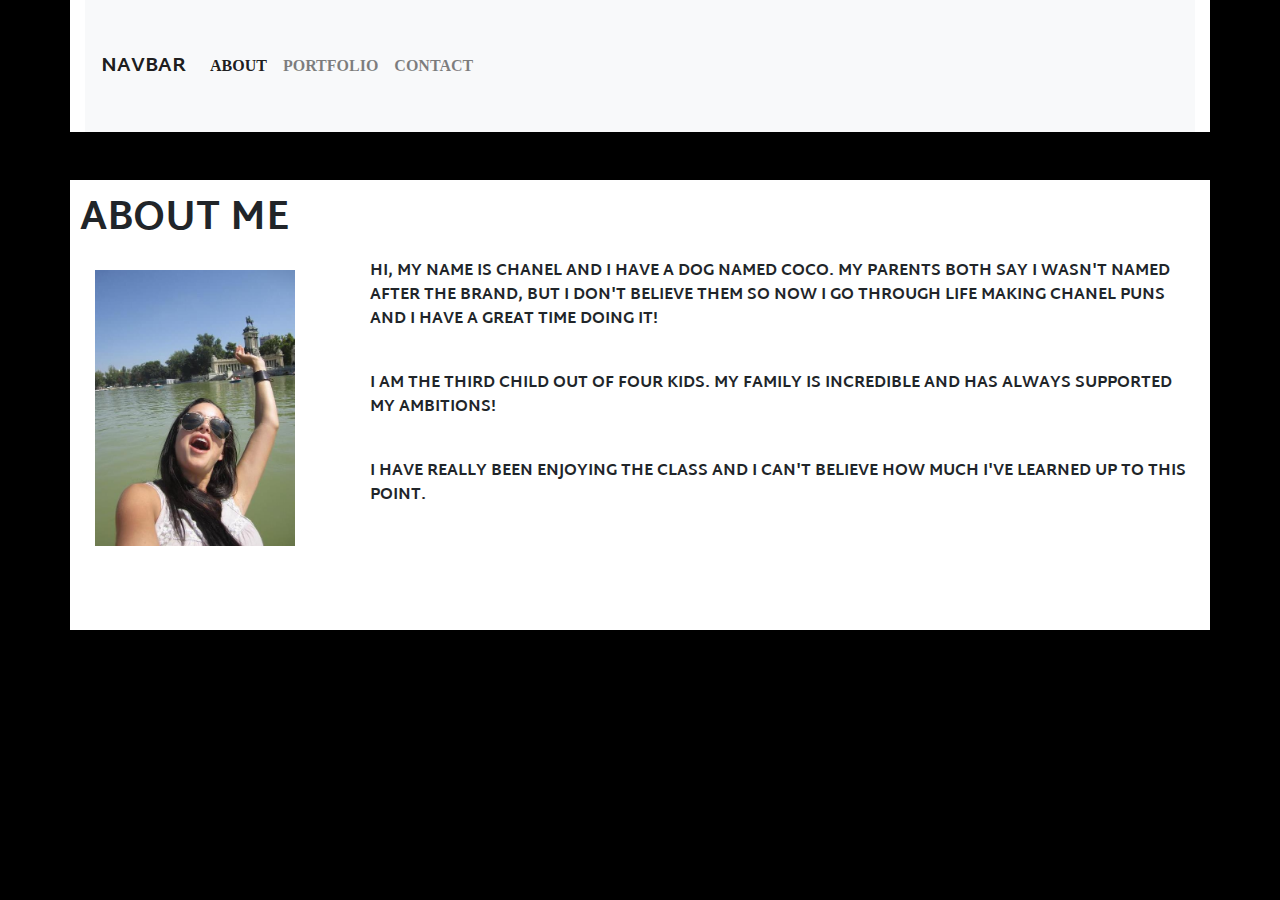
<file: index-1.html>
<!DOCTYPE html>
<html>
<head>
<title>About Me</title>
<meta charset="UTF-8">


<link href="https://fonts.googleapis.com/css?family=Martel+Sans&display=swap" rel="stylesheet">
<link rel="stylesheet" href="https://stackpath.bootstrapcdn.com/bootstrap/4.3.1/css/bootstrap.min.css" integrity="sha384-ggOyR0iXCbMQv3Xipma34MD+dH/1fQ784/j6cY/iJTQUOhcWr7x9JvoRxT2MZw1T" crossorigin="anonymous">
<link rel="stylesheet" href="style-1.css" />

<style>
.container {
    background-color: white;
}

.about-me {
    font-size: 40px;
    padding: 10px;
}

.bodycont {
    height: 450px;
}
</style>

</head>
<body> 
        <div class="container">
                <nav class="navbar navbar-expand-lg navbar-light bg-light">
                        <a class="navbar-brand" href="#">Navbar</a>
                        <button class="navbar-toggler" type="button" data-toggle="collapse" data-target="#navbarNav" aria-controls="navbarNav" aria-expanded="false" aria-label="Toggle navigation">
                          <span class="navbar-toggler-icon"></span>
                        </button>
                        <div class="collapse navbar-collapse" id="navbarNav">
                          <ul class="navbar-nav">
                            <li class="nav-item active">
                              <a class="nav-link" href="index-1.html">About <span class="sr-only">(current)</span></a>
                            </li>
                            <li class="nav-item">
                              <a class="nav-link" href="portfolio-1.html">Portfolio</a>
                            </li>
                            <li class="nav-item">
                              <a class="nav-link" href="contact-1.html">Contact</a>
                            </li>
                        
                            </li>
                          </ul>
                        </div>
                      </nav>
        </div>

        <br>
         <br>
        <div class="container bodycont container-fluid">
                <div class="row">
                  <div class="col about-me">About Me</div>
                  <div class="w-100"></div>
                  <div class="col-3"><img class="fallingin img-fluid" src="photos/fallingin.jpg" alt="falling in"></div>
                  <div class="col-9"><p>Hi, my name is Chanel and I have a dog named Coco. My parents both say I wasn't named after the brand, but I don't believe them so now I go through life making Chanel puns and I have a great time doing it!
                    </p>
                    <br>
                    <p>I am the third child out of four kids. My family is incredible and has always supported my ambitions!</p>
                    <br>
                    <p>I have really been enjoying the class and I can't believe how much I've learned up to this point.</div>
                </div>
              </div>
      
    
</div>

    <script src="https://code.jquery.com/jquery-3.3.1.slim.min.js" integrity="sha384-q8i/X+965DzO0rT7abK41JStQIAqVgRVzpbzo5smXKp4YfRvH+8abtTE1Pi6jizo" crossorigin="anonymous"></script>
    <script src="https://cdnjs.cloudflare.com/ajax/libs/popper.js/1.14.7/umd/popper.min.js" integrity="sha384-UO2eT0CpHqdSJQ6hJty5KVphtPhzWj9WO1clHTMGa3JDZwrnQq4sF86dIHNDz0W1" crossorigin="anonymous"></script>
    <script src="https://stackpath.bootstrapcdn.com/bootstrap/4.3.1/js/bootstrap.min.js" integrity="sha384-JjSmVgyd0p3pXB1rRibZUAYoIIy6OrQ6VrjIEaFf/nJGzIxFDsf4x0xIM+B07jRM" crossorigin="anonymous"></script>

</body>
</html>
</file>
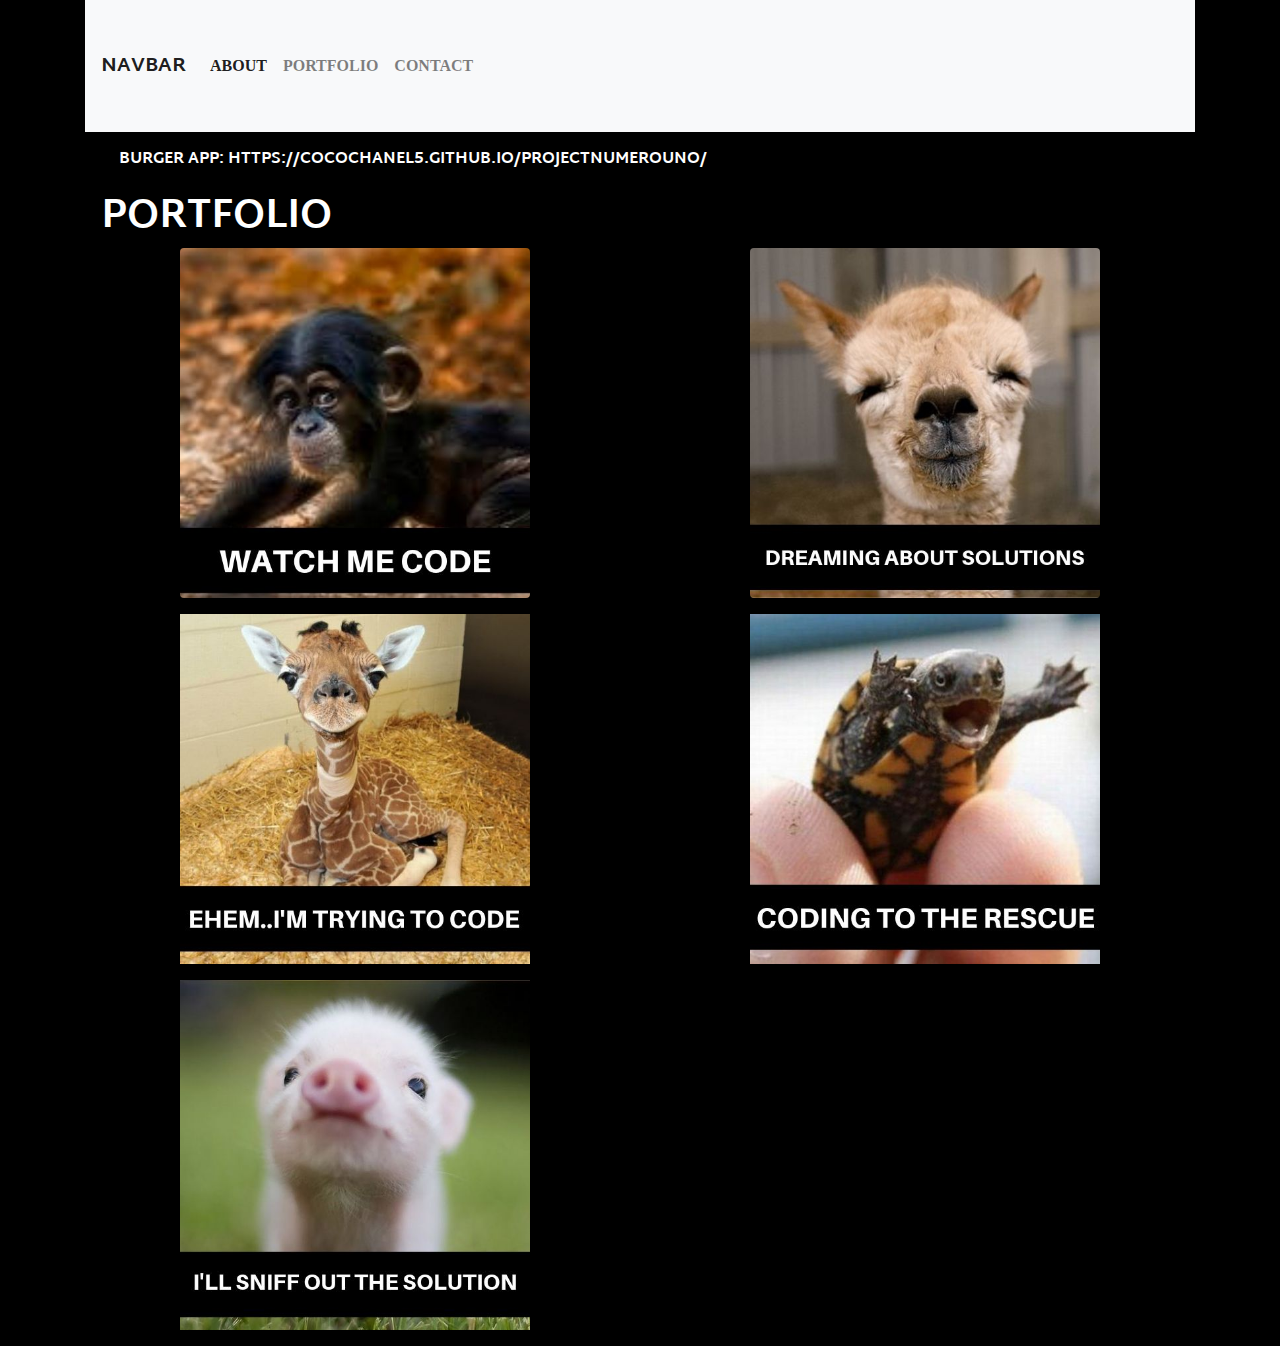
<file: portfolio-1.html>
<!DOCTYPE html>
<html>
<head>
<title>Portfolio</title>
<meta charset="UTF-8">

<link href="https://fonts.googleapis.com/css?family=Martel+Sans&display=swap" rel="stylesheet">
<link rel="stylesheet" href="https://stackpath.bootstrapcdn.com/bootstrap/4.3.1/css/bootstrap.min.css" integrity="sha384-ggOyR0iXCbMQv3Xipma34MD+dH/1fQ784/j6cY/iJTQUOhcWr7x9JvoRxT2MZw1T" crossorigin="anonymous">
<link rel="stylesheet" href="style-1.css" />

<style>
.portfoliorow {
    font-size: 40px;
    color: white;
}
</style>

</head>
<body>
        
        <div class="container mb-3">

            <nav class="navbar navbar-expand-lg navbar-light bg-light">

                <a class="navbar-brand" href="#">Navbar</a>

                <button class="navbar-toggler" type="button" data-toggle="collapse" data-target="#navbarNav" aria-controls="navbarNav" aria-expanded="false" aria-label="Toggle navigation">
                    <span class="navbar-toggler-icon"></span>
                </button>

                <div class="collapse navbar-collapse" id="navbarNav">

                    <ul class="navbar-nav">

                        <li class="nav-item active">
                            <a class="nav-link" href="index-1.html">About <span class="sr-only">(current)</span></a>
                        </li>

                        <li class="nav-item">
                            <a class="nav-link" href="portfolio-1.html">Portfolio</a>
                        </li>

                        <li class="nav-item">
                            <a class="nav-link" href="contact-1.html">Contact</a>
                        </li>
                        
                    </ul>

                </div>
                

            </nav>
        </div>
    <div>
         <p id=portfoliolink>
                Burger App: https://cocochanel5.github.io/projectnumerouno/
         </p>
    </div>
    
        <div class="container">

            <div class="row portfoliorow ml-3">Portfolio</div>

            <div class="row mb-3">
              
                <div class="col-md-4 mx-auto d-block"><img src="photos/monkey.jpg" class="img-fluid rounded" alt="monkey"></div>

                <div class="col-md-4 mx-auto d-block"><img src="photos/alpaca.jpg" class="img-fluid rounded" alt="alpaca"></div> 

            </div>

            <div class="row mb-3">

                <div class="col-md-4 mx-auto d-block"><img src="photos/giraffe.jpg" class="img-fluid" alt="giraffe"></div>

                <div class="col-md-4 mx-auto d-block"><img src="photos/turtle.jpg" class="img-fluid" alt="turtle"></div>
            </div>
            
            <div class="row mb-3">

                <div class="col-md-4 mx-auto d-block"><img src="photos/piggy.jpg" class="img-fluid" alt="piggy"></div>

                 <div class="col-md-4 mx-auto d-block"></div> 

            </div>

        </div>


    
 
    <script src="https://code.jquery.com/jquery-3.3.1.slim.min.js" integrity="sha384-q8i/X+965DzO0rT7abK41JStQIAqVgRVzpbzo5smXKp4YfRvH+8abtTE1Pi6jizo" crossorigin="anonymous"></script>
    <script src="https://cdnjs.cloudflare.com/ajax/libs/popper.js/1.14.7/umd/popper.min.js" integrity="sha384-UO2eT0CpHqdSJQ6hJty5KVphtPhzWj9WO1clHTMGa3JDZwrnQq4sF86dIHNDz0W1" crossorigin="anonymous"></script>
    <script src="https://stackpath.bootstrapcdn.com/bootstrap/4.3.1/js/bootstrap.min.js" integrity="sha384-JjSmVgyd0p3pXB1rRibZUAYoIIy6OrQ6VrjIEaFf/nJGzIxFDsf4x0xIM+B07jRM" crossorigin="anonymous"></script>
</body>
</html>
</file>
<file: style-1.css>
* {
    margin: 0;
    padding: 0;
    font-family: 'Martel Sans', sans-serif;
    font-weight: bold;
    text-transform: uppercase;
}

#portfoliolink {
    color: white;
    margin-left: 119px;
}

body {
    background-color: black;
}

nav {
    background-color: #fff;
    
}

.name {
    background-color: black;
    color: white;
    margin-top: 52px;
    Left: 0;
    width: 200px;
    height: 50px;
    text-align: center;
    position: absolute;
    font-size: 20px;
    margin-left: 119px;
    line-height: 50px;
    font-weight: bold;
  
}

ul {

}

ul li {
list-style: none;
display: inline-block;
line-height: 100px;
float: left;
}

ul li a{
    display: block;
text-decoration: none;
font-size: 12 px;
font-family: 'Georgia', Times, Times New Roman, serif;
color: black;
padding: 0 20px;

}
.wrapper {
    margin-left: 850px;
}

.fallingin {
    width: 200px;
}

.content{
    margin-left: 120px;
    margin-top: 50px;
    width: 960px;
    padding: 20px;
    background-color: #fff;
    height: 480px;
    position: absolute;
} 

.fallingin {
    float: left;
    margin: 10px;
}

.formname {
    color: white;
}

.formemail {
    color: white;
}

.formmessage {
    color: white;
}

textarea {
   
    max-height: 200px;
    width: 650px;
}

.monkey {
    width:250px;
    height:250px;
}

.alpaca {
    width:250px;
    height:250px;
}

.giraffe {
    width:250px;
    height:250px;

}

.turtle {
    width:250px;
    height:250px;

}

.piggy {
    width:250px;
    height:250px;

}


table {
    height: 1000px;
    width: 500px;
}

th {
    font-size: 30px;
    color: white;
    text-align: left;
    padding: 20 px;
}

.portfolio {
    color: white;
}

table {
    margin-left: 120px;
    margin-top: 50px;
    width: 960px;
    height: 480px;
    position: absolute;
}

td {
    padding: 25px;
}
</file>
